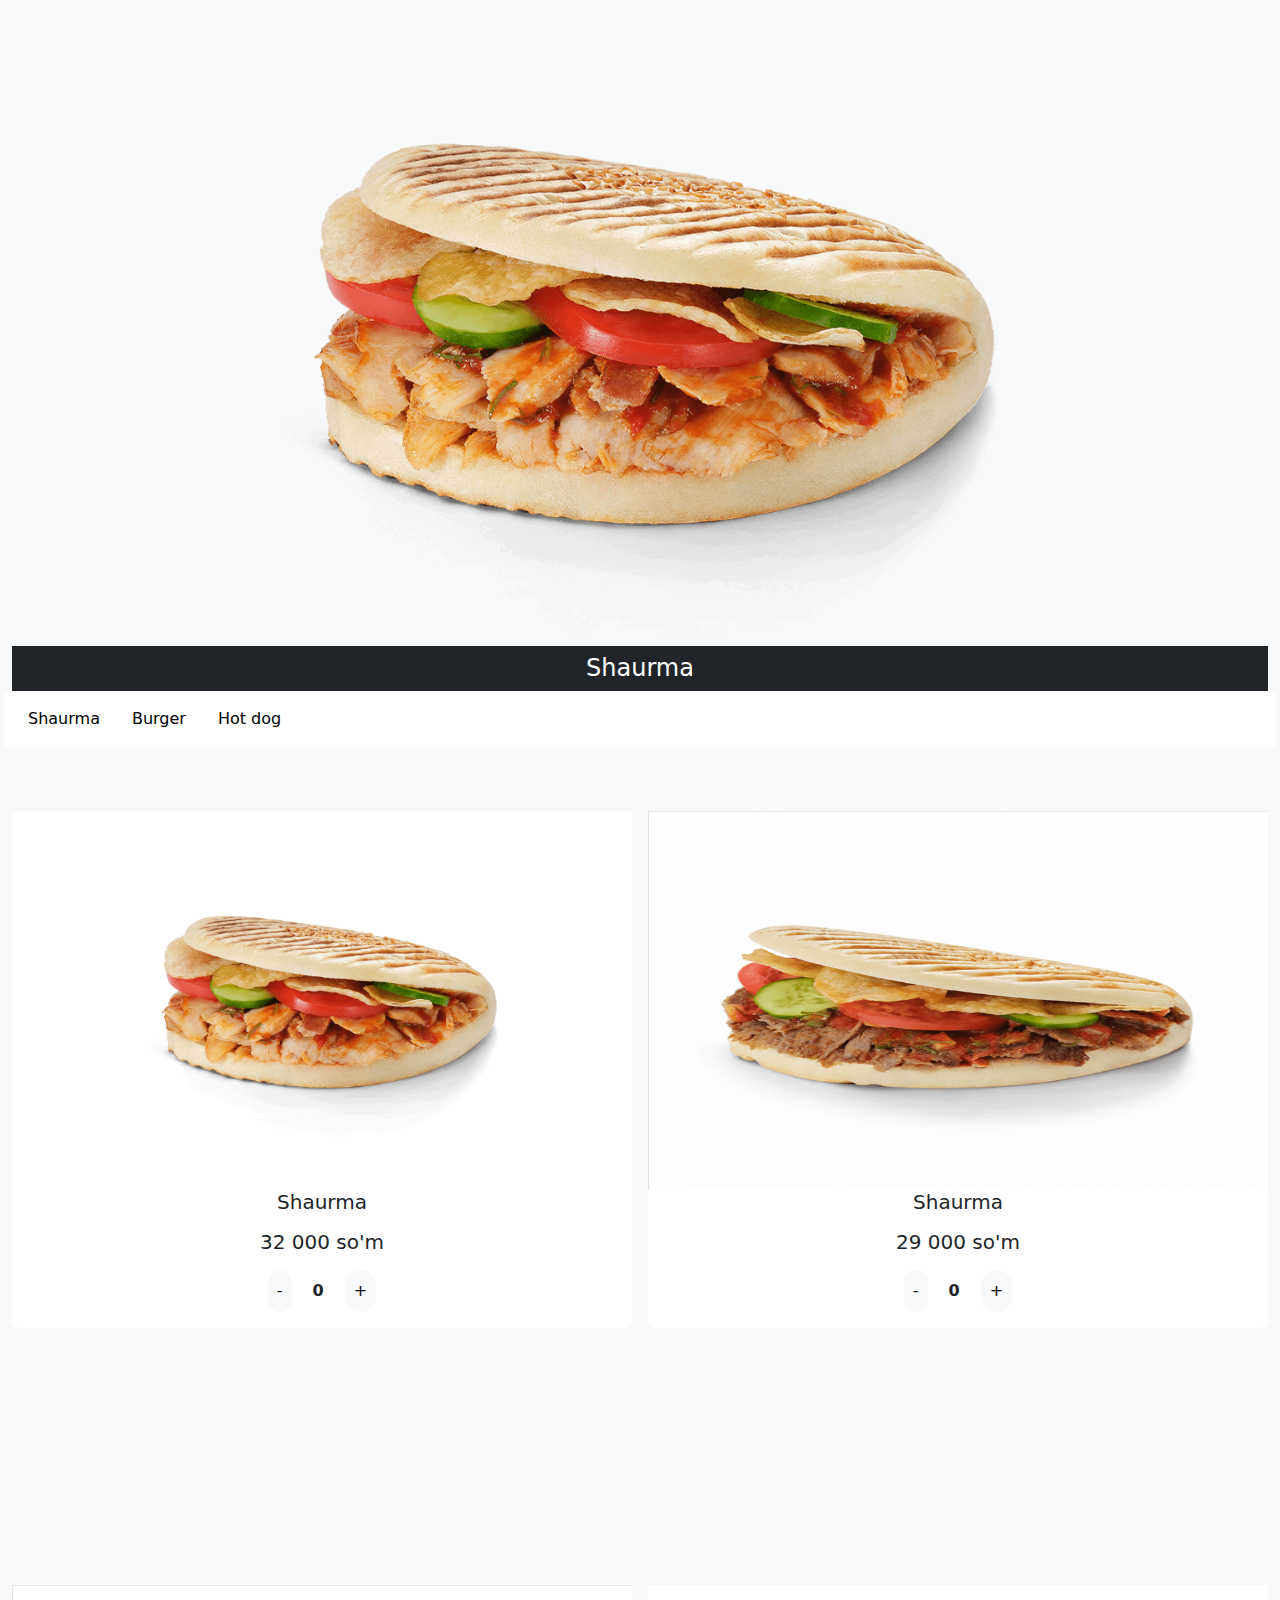
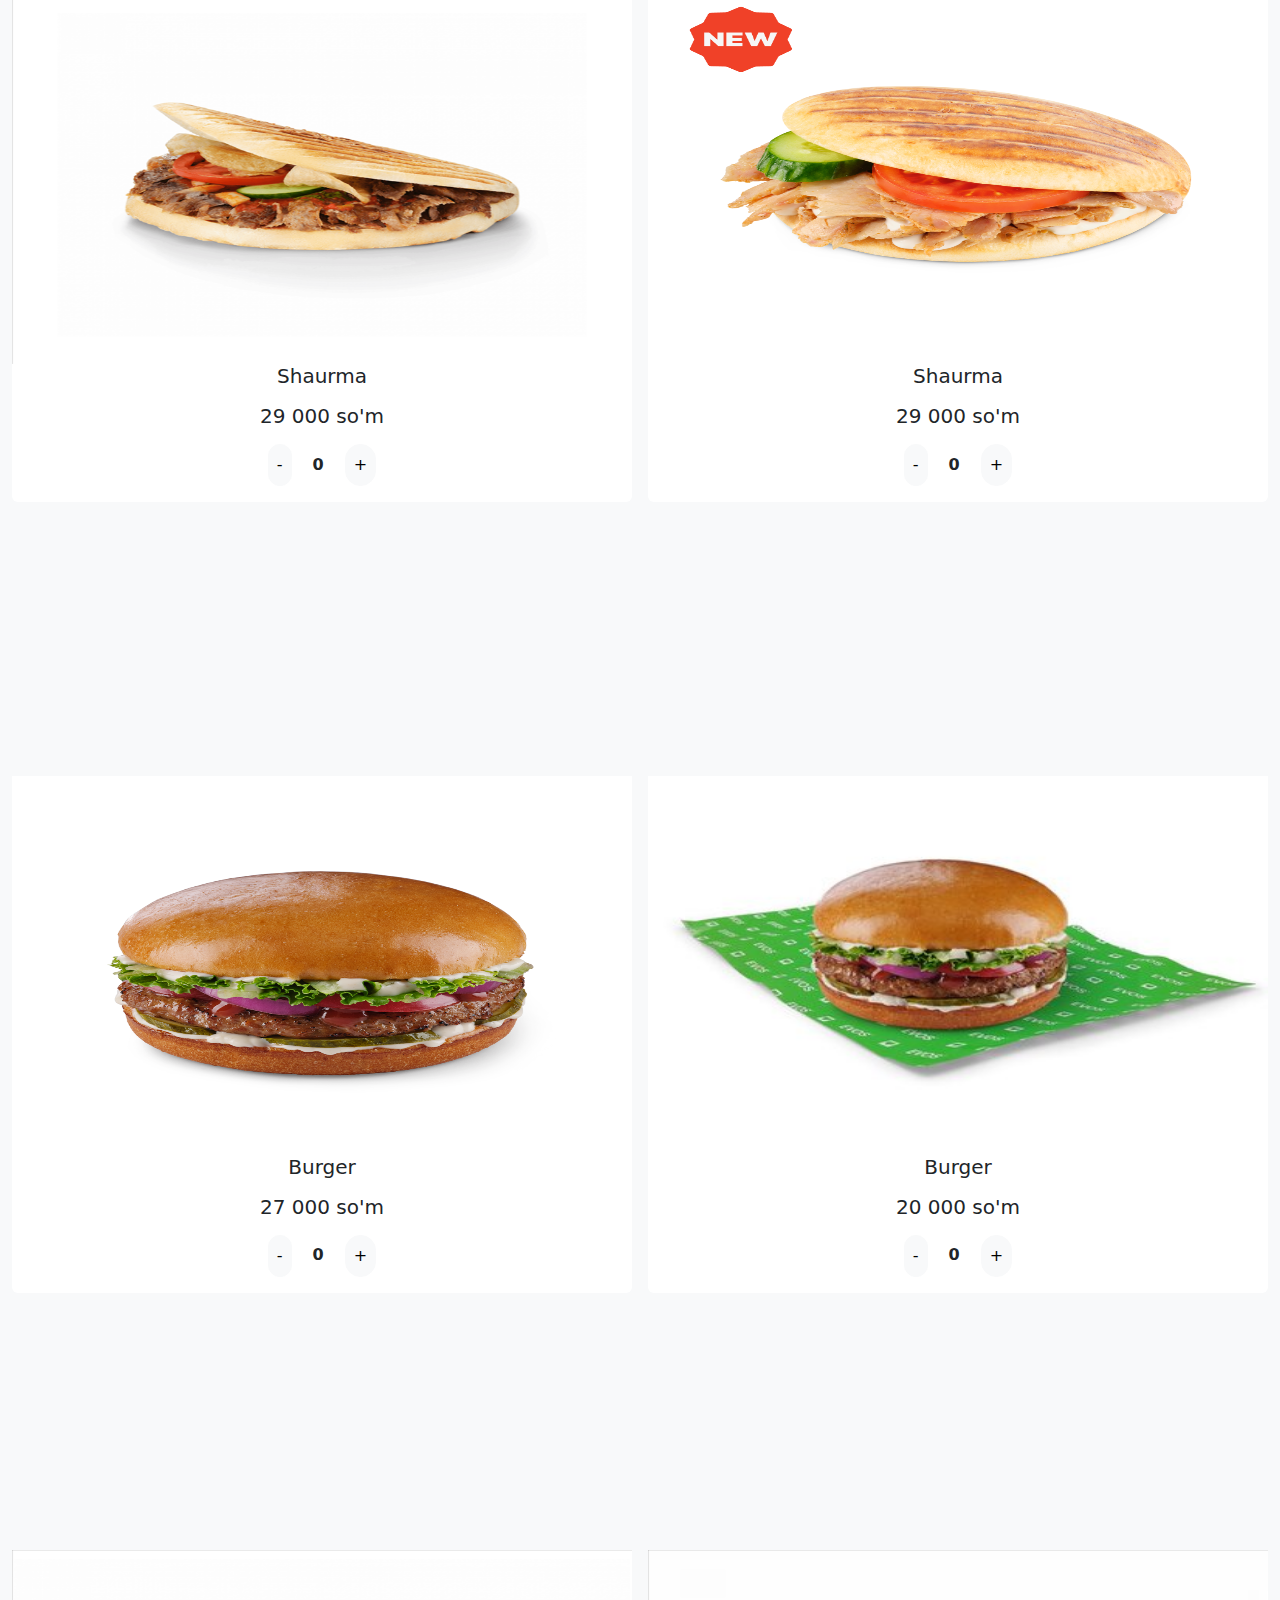
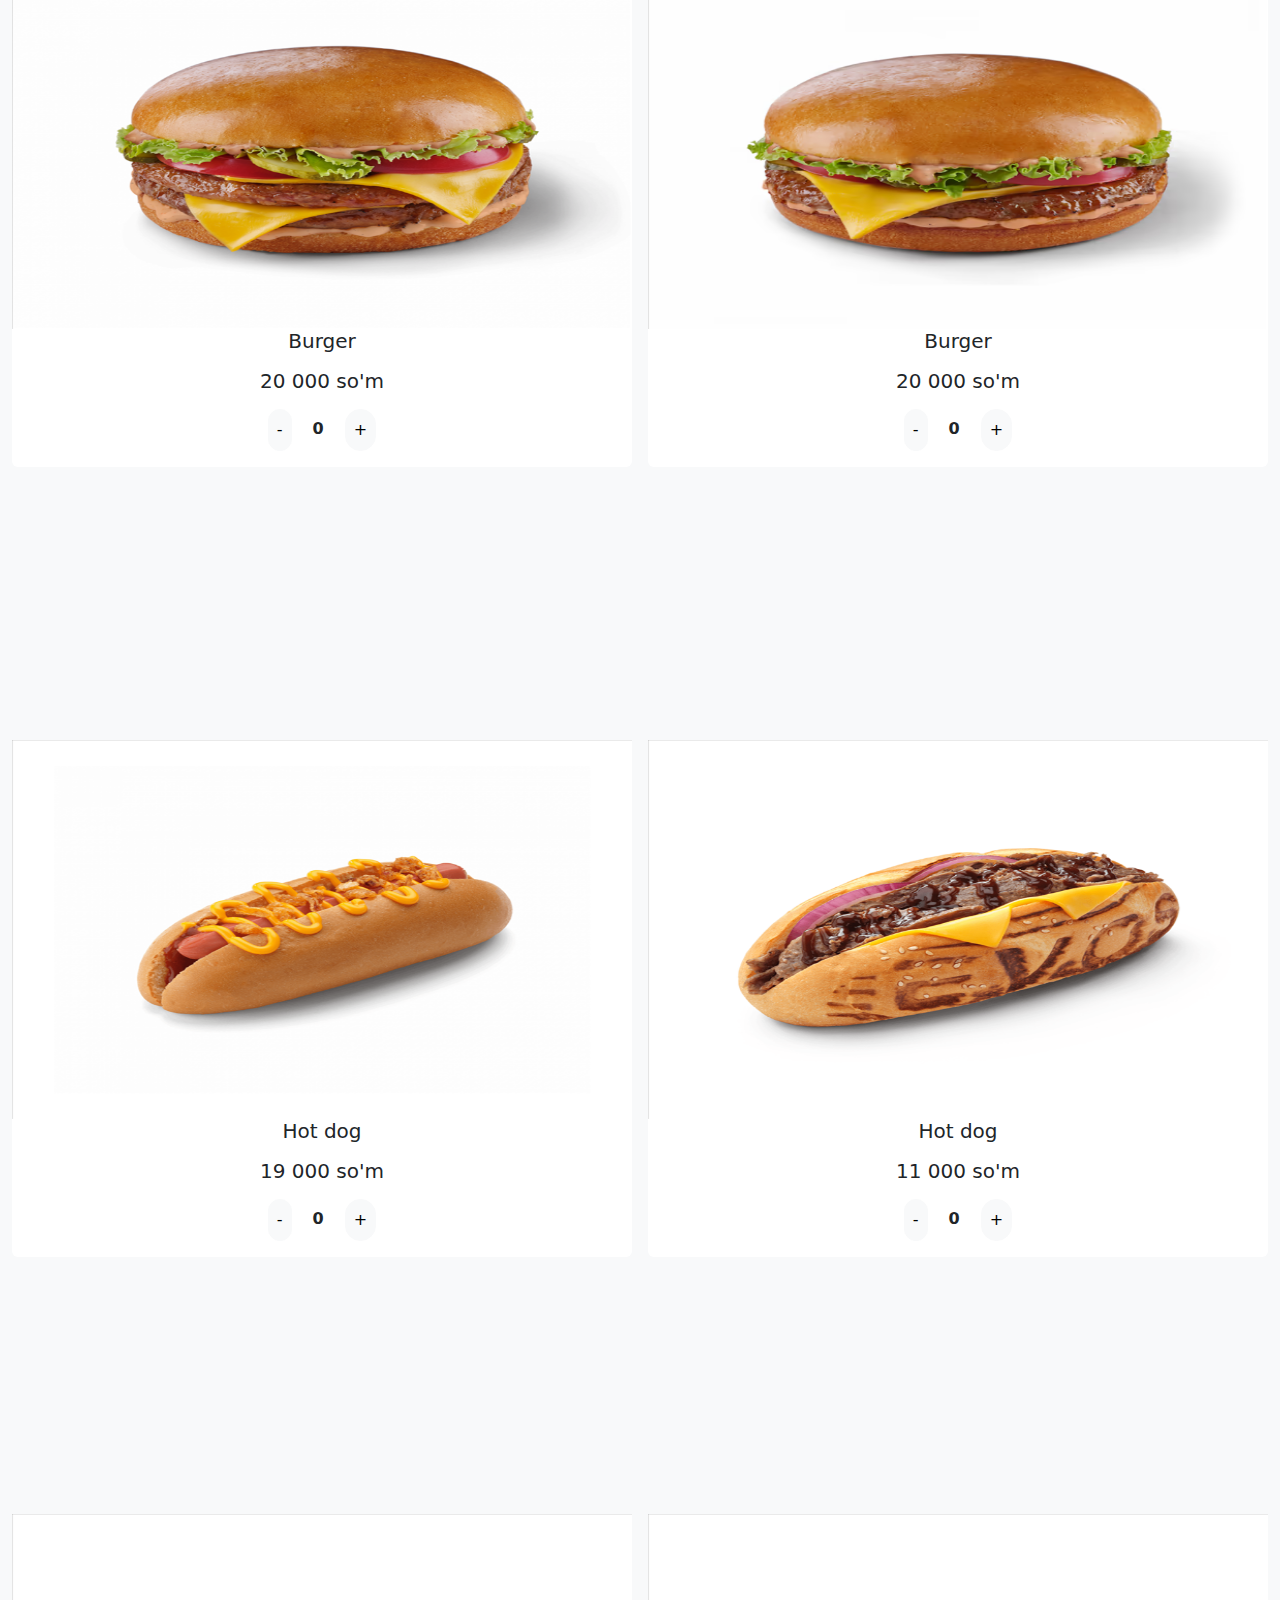
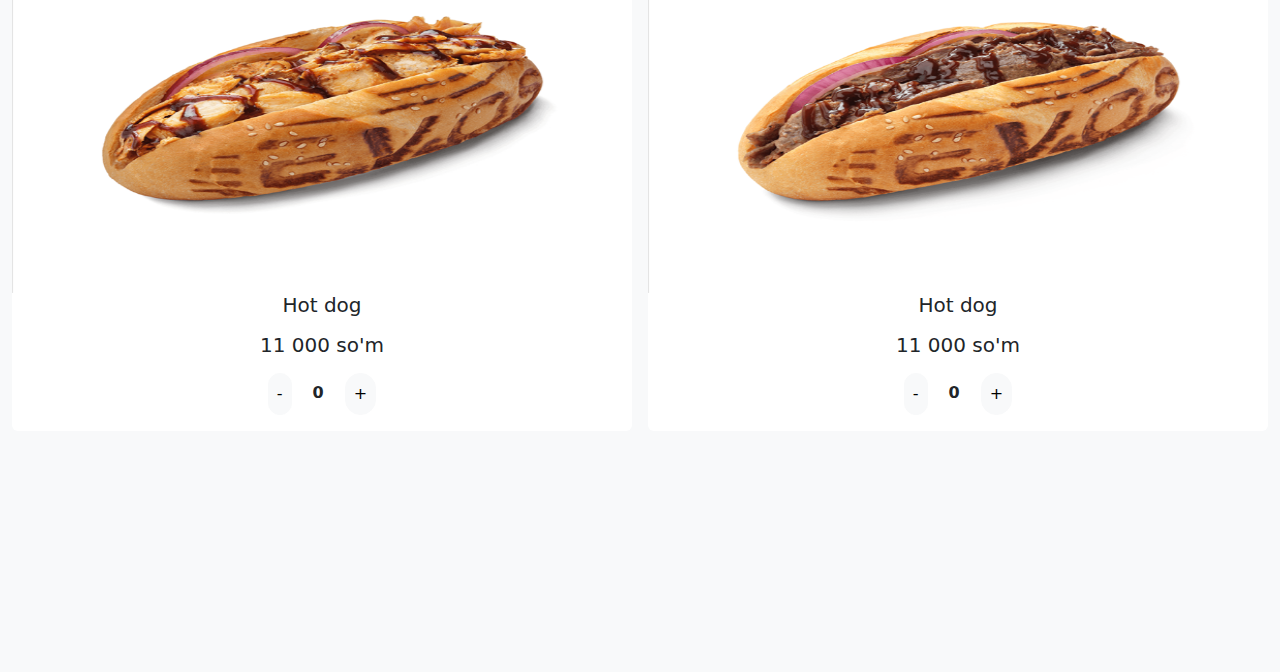
<file: index.html>
<!DOCTYPE html>
<html lang="uz">
<head>
    <meta charset="UTF-8">
    <meta name="viewport" content="width=device-width, initial-scale=1.0">
    <title>Bootstrap Layout</title>
    <link href="https://cdn.jsdelivr.net/npm/bootstrap@5.3.0/dist/css/bootstrap.min.css" rel="stylesheet">
    <script src="https://cdn.jsdelivr.net/npm/bootstrap@5.3.6/dist/js/bootstrap.bundle.min.js" integrity="sha384-j1CDi7MgGQ12Z7Qab0qlWQ/Qqz24Gc6BM0thvEMVjHnfYGF0rmFCozFSxQBxwHKO" crossorigin="anonymous"></script>
    <link rel="stylesheet" href="main.css">
</head>
<body class="bg-light">


<div class="container-fluid mt-3">


<div id="carouselExampleRide" class="carousel slide" data-bs-ride="true">
  <div class="carousel-inner">
    <div class="carousel-item active">
      <div class="d-flex flex-column" style="height: 75vh;">
        <img src="img_3.png" class="img-fluid w-100 h-75 flex-grow-1 object-fit-cover" alt="...">
        <div class="bg-dark text-white text-center py-2">
          <h1 class="m-0 fs-4">Shaurma</h1>
        </div>
      </div>
    </div>
    <div class="carousel-item">
      <div class="d-flex flex-column" style="height: 75vh;">
        <img src="img_13.png" class="img-fluid w-100 h-75 flex-grow-1 object-fit-cover" alt="...">
        <div class="bg-dark text-white text-center py-2">
          <h1 class="m-0 fs-4">Burger</h1>
        </div>
      </div>
    </div>
    <div class="carousel-item">
      <div class="d-flex flex-column" style="height: 75vh;">
        <img src="img_20.png" class="img-fluid w-100 h-75 flex-grow-1 object-fit-cover" alt="...">
        <div class="bg-dark text-white text-center py-2">
          <h1 class="m-0 fs-4">Hot dog</h1>
        </div>
      </div>
    </div>
  </div>

  <button class="carousel-control-prev" type="button" data-bs-target="#carouselExampleRide" data-bs-slide="prev">
    <span class="carousel-control-prev-icon" aria-hidden="true"></span>
    <span class="visually-hidden">Previous</span>
  </button>
  <button class="carousel-control-next" type="button" data-bs-target="#carouselExampleRide" data-bs-slide="next">
    <span class="carousel-control-next-icon" aria-hidden="true"></span>
    <span class="visually-hidden">Next</span>
  </button>
</div>



    <div class="row g-3">
        <div class="col-12 bg-white d-flex">
            <p class="text-center text-black p-3 m-0"><a class="nav-link" href="#scrollspyHeading1">Shaurma</a></p>

            <p class="text-center text-black p-3 m-0"><a class="nav-link" href="#scrollspyHeading2">Burger</a></p>

            <p class="text-center text-black p-3 m-0"><a class="nav-link" href="#scrollspyHeading3">Hot dog</a></p>
        </div>
    </div>

    <div id="scrollspyHeading1" class="row g-3 mt-5">
        <div class="col-6">
            <img src="img_3.png" class="img-fluid w-100 h-50 bg-white" alt="">
            <h5 class="bg-white text-center m-0">Shaurma</h5>
            <h5 class="bg-white text-center m-0 pt-3">32 000 so'm</h5>
            <div class="bg-white text-center p-3 rounded-bottom" data-name="Shaurma" data-price="32000">
                <button class="btn btn-light rounded-pill px-2 py-2" onclick="decrement(this)">-</button>
                <span class="px-3 fw-bold" id="count">0</span>
                <button class="btn btn-light rounded-pill px-2 py-2" onclick="increment(this)">+</button>
            </div>
        </div>
        <div class="col-6">
            <img src="img_9.png" class="img-fluid w-100 h-50 bg-white" alt="">
            <h5 class="bg-white text-center m-0">Shaurma</h5>
            <h5 class="bg-white text-center m-0 pt-3">29 000 so'm</h5>
            <div class="bg-white text-center p-3 rounded-bottom" data-name="Shaurma" data-price="29000">
                <button class="btn btn-light rounded-pill px-2 py-2" onclick="decrement(this)">-</button>
                <span class="px-3 fw-bold" id="count1">0</span>
                <button class="btn btn-light rounded-pill px-2 py-2" onclick="increment(this)">+</button>
            </div>
        </div>
        <div class="col-6">
            <img src="img_10.png" class="img-fluid w-100 h-50 bg-white" alt="">
            <h5 class="bg-white text-center m-0">Shaurma</h5>
            <h5 class="bg-white text-center m-0 pt-3">29 000 so'm</h5>
            <div class="bg-white text-center p-3 rounded-bottom" data-name="Shaurma" data-price="28000">
                <button class="btn btn-light rounded-pill px-2 py-2" onclick="decrement(this)">-</button>
                <span class="px-3 fw-bold" id="count2">0</span>
                <button class="btn btn-light rounded-pill px-2 py-2" onclick="increment(this)">+</button>
            </div>
        </div>
        <div class="col-6">
            <img src="img_11.png" class="img-fluid w-100 h-50 bg-white" alt="">
            <h5 class="bg-white text-center m-0">Shaurma</h5>
            <h5 class="bg-white text-center m-0 pt-3">29 000 so'm</h5>
            <div class="bg-white text-center p-3 rounded-bottom" data-name="Shaurma" data-price="27000">
                <button class="btn btn-light rounded-pill px-2 py-2" onclick="decrement(this)">-</button>
                <span class="px-3 fw-bold" id="count3">0</span>
                <button class="btn btn-light rounded-pill px-2 py-2" onclick="increment(this)">+</button>
            </div>
        </div>
    </div>

    <div id="scrollspyHeading2" class="row g-3 mt-3">
        <div class="col-6">
            <img src="img_12.png" class="img-fluid w-100 h-50 bg-white" alt="">
            <h5 class="bg-white text-center m-0">Burger</h5>
            <h5 class="bg-white text-center m-0 pt-3">27 000 so'm</h5>
            <div class="bg-white text-center p-3 rounded-bottom" data-name="Burger 🍔" data-price="27000">
                <button class="btn btn-light rounded-pill px-2 py-2" onclick="decrement(this)">-</button>
                <span class="px-3 fw-bold" id="count4">0</span>
                <button class="btn btn-light rounded-pill px-2 py-2" onclick="increment(this)">+</button>
            </div>
        </div>
        <div class="col-6">
            <img src="img_13.png" class="img-fluid w-100 h-50 bg-white " alt="">
            <h5 class="bg-white text-center m-0">Burger</h5>
            <h5 class="bg-white text-center m-0 pt-3">20 000 so'm</h5>
            <div class="bg-white text-center p-3 rounded-bottom" data-name="Burger 🍔" data-price="20000">
                <button class="btn btn-light rounded-pill px-2 py-2" onclick="decrement(this)">-</button>
                <span class="px-3 fw-bold" id="count5">0</span>
                <button class="btn btn-light rounded-pill px-2 py-2" onclick="increment(this)">+</button>
            </div>
        </div>
        <div class="col-6">
            <img src="img_5.png" class="img-fluid w-100 h-50 bg-white " alt="">
            <h5 class="bg-white text-center m-0">Burger</h5>
            <h5 class="bg-white text-center m-0 pt-3">20 000 so'm</h5>
            <div class="bg-white text-center p-3 rounded-bottom" data-name="Burger 🍔" data-price="19000">
                <button class="btn btn-light rounded-pill px-2 py-2" onclick="decrement(this)">-</button>
                <span class="px-3 fw-bold" id="count6">0</span>
                <button class="btn btn-light rounded-pill px-2 py-2" onclick="increment(this)">+</button>
            </div>
        </div>
        <div class="col-6">
            <img src="img_14.png" class="img-fluid w-100 h-50 bg-white " alt="">
            <h5 class="bg-white text-center m-0">Burger</h5>
            <h5 class="bg-white text-center m-0 pt-3">20 000 so'm</h5>
            <div class="bg-white text-center p-3 rounded-bottom" data-name="Burger 🍔" data-price="18000">
                <button class="btn btn-light rounded-pill px-2 py-2" onclick="decrement(this)">-</button>
                <span class="px-3 fw-bold" id="count7">0</span>
                <button class="btn btn-light rounded-pill px-2 py-2" onclick="increment(this)">+</button>
            </div>
        </div>
    </div>


    <div id="scrollspyHeading3" class="row g-3 mt-3">
        <div class="col-6">
            <img src="img_7.png" class="img-fluid w-100 h-50 bg-white " alt="">
            <h5 class="bg-white text-center m-0">Hot dog</h5>
            <h5 class="bg-white text-center m-0 pt-3">19 000 so'm</h5>
            <div class="bg-white text-center p-3 rounded-bottom" data-name="Hot dog 🌭" data-price="19000">
                <button class="btn btn-light rounded-pill px-2 py-2" onclick="decrement(this)">-</button>
                <span class="px-3 fw-bold" id="count8">0</span>
                <button class="btn btn-light rounded-pill px-2 py-2" onclick="increment(this)">+</button>
            </div>
        </div>
        <div class="col-6">
            <img src="img_17.png" class="img-fluid w-100 h-50 bg-white " alt="">
            <h5 class="bg-white text-center m-0">Hot dog</h5>
            <h5 class="bg-white text-center m-0 pt-3">11 000 so'm</h5>
            <div class="bg-white text-center p-3 rounded-bottom" data-name="Hot dog 🌭" data-price="11000">
                <button class="btn btn-light rounded-pill px-2 py-2" onclick="decrement(this)">-</button>
                <span class="px-3 fw-bold" id="count9">0</span>
                <button class="btn btn-light rounded-pill px-2 py-2" onclick="increment(this)">+</button>
            </div>
        </div>
        <div class="col-6">
            <img src="img_16.png" class="img-fluid w-100 h-50 bg-white " alt="">
            <h5 class="bg-white text-center m-0">Hot dog</h5>
            <h5 class="bg-white text-center m-0 pt-3">11 000 so'm</h5>
            <div class="bg-white text-center p-3 rounded-bottom" data-name="Hot dog 🌭" data-price="12000">
                <button class="btn btn-light rounded-pill px-2 py-2" onclick="decrement(this)">-</button>
                <span class="px-3 fw-bold" id="count10">0</span>
                <button class="btn btn-light rounded-pill px-2 py-2" onclick="increment(this)">+</button>
            </div>
        </div>
        <div class="col-6">
            <img src="img_15.png" class="img-fluid w-100 h-50 bg-white " alt="">
            <h5 class="bg-white text-center m-0">Hot dog</h5>
            <h5 class="bg-white text-center m-0 pt-3">11 000 so'm</h5>
            <div class="bg-white text-center p-3 rounded-bottom" data-name="Hot dog 🌭" data-price="13000">
                <button class="btn btn-light rounded-pill px-2 py-2" onclick="decrement(this)">-</button>
                <span class="px-3 fw-bold" id="count11">0</span>
                <button class="btn btn-light rounded-pill px-2 py-2" onclick="increment(this)">+</button>
            </div>
        </div>
    </div>
    <div class="row">
        <div id="cartBar"
             class="col-12 bg-white d-flex justify-content-between align-items-center position-fixed bottom-0 start-0 end-0 p-3 shadow d-none">
            <h3 class="text-black m-0">Savatni ko'rish</h3>
            <a href="index1.html">
                <button class="box p-2"><h5 class="m-0" id="card">Savatchani ko'rish</h5></button>
            </a>
        </div>
    </div>


</div>
<script src="https://telegram.org/js/telegram-web-app.js"></script>

<script>
    let tg = window.Telegram.WebApp;
    tg.expand(); // Telegram oynasini to'liq ochish

    function updateMainButton() {
        const cart = JSON.parse(localStorage.getItem("cart")) || {};
        if (Object.keys(cart).length === 0) {
            tg.MainButton.hide();
        } else {
            tg.MainButton.setText("Buyurtmani yuborish");
            tg.MainButton.show();
        }
    }

    function increment(button) {
        const countSpan = button.previousElementSibling;
        let count = parseInt(countSpan.textContent) + 1;
        countSpan.textContent = count;

        const productDiv = button.closest("div[data-name]");
        const name = productDiv.getAttribute("data-name");
        const price = productDiv.getAttribute("data-price");

        let cart = JSON.parse(localStorage.getItem("cart")) || {};

        if (cart[name]) {
            cart[name].count += 1;
        } else {
            cart[name] = {
                price: price,
                count: 1
            };
        }

        localStorage.setItem("cart", JSON.stringify(cart));
        updateMainButton();
    }

    function decrement(button) {
        const countSpan = button.nextElementSibling;
        let count = parseInt(countSpan.textContent);
        if (count === 0) return;

        countSpan.textContent = count - 1;

        const productDiv = button.closest("div[data-name]");
        const name = productDiv.getAttribute("data-name");

        let cart = JSON.parse(localStorage.getItem("cart")) || {};

        if (cart[name]) {
            cart[name].count -= 1;
            if (cart[name].count <= 0) {
                delete cart[name];
            }
        }

        localStorage.setItem("cart", JSON.stringify(cart));
        updateMainButton();
    }

    // Telegram MainButton bosilganda: JSON qilib yuborish
    tg.MainButton.onClick(() => {
        const cart = JSON.parse(localStorage.getItem("cart")) || {};
        const items = Object.entries(cart).map(([name, data]) => ({
            name: name,
            price: data.price,
            count: data.count
        }));

        tg.sendData(JSON.stringify(items)); // JSON ko‘rinishida botga yuborish

        // Storage tozalash
        localStorage.removeItem("cart");

        // UI tozalash
        document.querySelectorAll(".counter span").forEach(span => {
            span.textContent = "0";
        });

        updateMainButton();
    });

    updateMainButton(); // sahifa ochilganda tekshirish
</script>




</body>
</html>
</file>
<file: main.css>
body{
    margin: 0;
    padding: 0;
}

.img1{
    width: 100px;
    height: 50px;
    border-radius: 15px;
    position: absolute;
    left: 250px;
    top: 10px;
}

.img2{
    width: 350px;
    height: 150px;
    border-radius: 15px;
    position: absolute;
    top: 70px;
}

input{
    width: 345px;
    height: 40px;
    border-radius: 15px;
    position: absolute;
    top: 250px;
    border: 0;
    box-shadow: 0 4px 8px rgba(0, 0, 0, 0.5);
}
</file>
